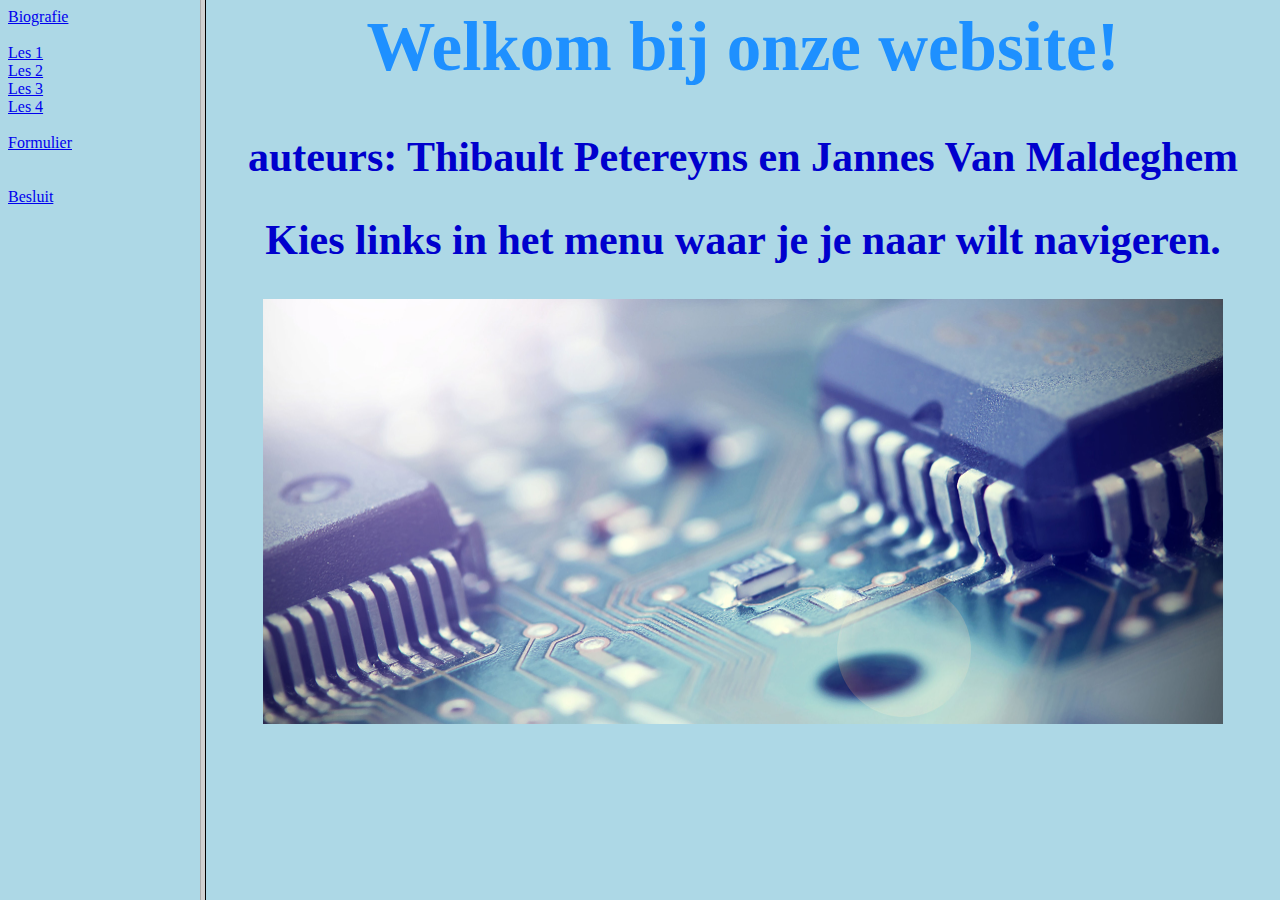
<file: index.htm>
<!DOCTYPE HTML PUBLIC "-//W3C//DTD HTML 4.01 Transitional//EN">


<html>
<head> 
<link rel=stylesheet href="stijl.css" type="text/css">
</head>
<frameset cols = " 200 , * " >
<frame name = "links" src="menu.htm">
<frame name = "rechts" src="uitleg.htm">
</frameset>

</html>
</file>
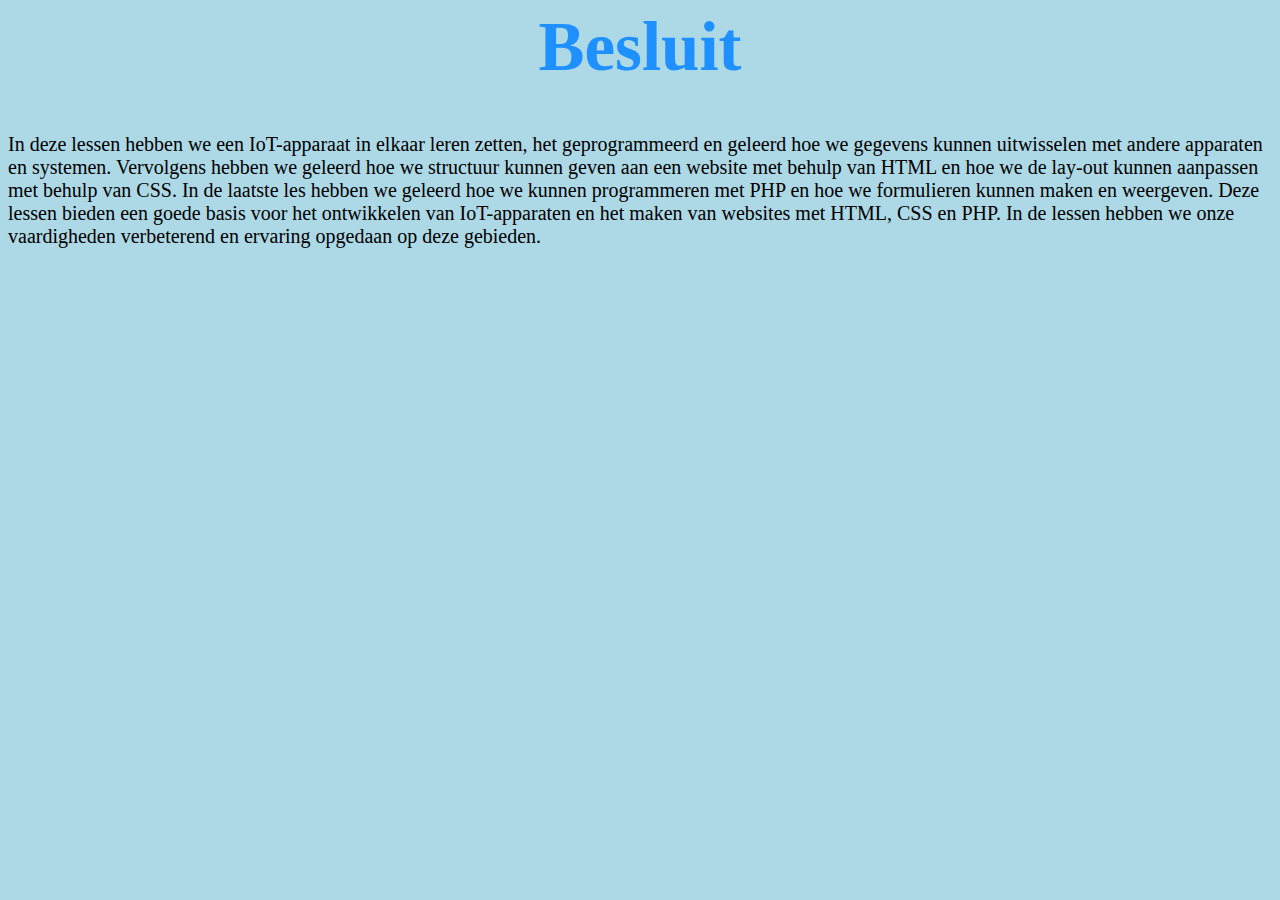
<file: besluit.htm>
<!DOCTYPE HTML PUBLIC "-//W3C//DTD HTML 4.01 Transitional//EN">

<html>
<head>
<title>Besluit</title>
<link rel=stylesheet href="stijl.css" type="text/css">
</head>
<h1>Besluit</h1>
<p>In deze lessen hebben we een IoT-apparaat in elkaar leren zetten, het geprogrammeerd en geleerd hoe we gegevens kunnen uitwisselen met andere apparaten en systemen. Vervolgens hebben we geleerd hoe we structuur kunnen geven aan een website met behulp van HTML en hoe we de lay-out kunnen aanpassen met behulp van CSS. In de laatste les hebben we geleerd hoe we kunnen programmeren met PHP en hoe we formulieren kunnen maken en weergeven.

Deze lessen bieden een goede basis voor het ontwikkelen van IoT-apparaten en het maken van websites met HTML, CSS en PHP. In de lessen hebben we onze vaardigheden verbeterend en ervaring opgedaan op deze gebieden.</p>
<body>

</body>
</html>
</file>
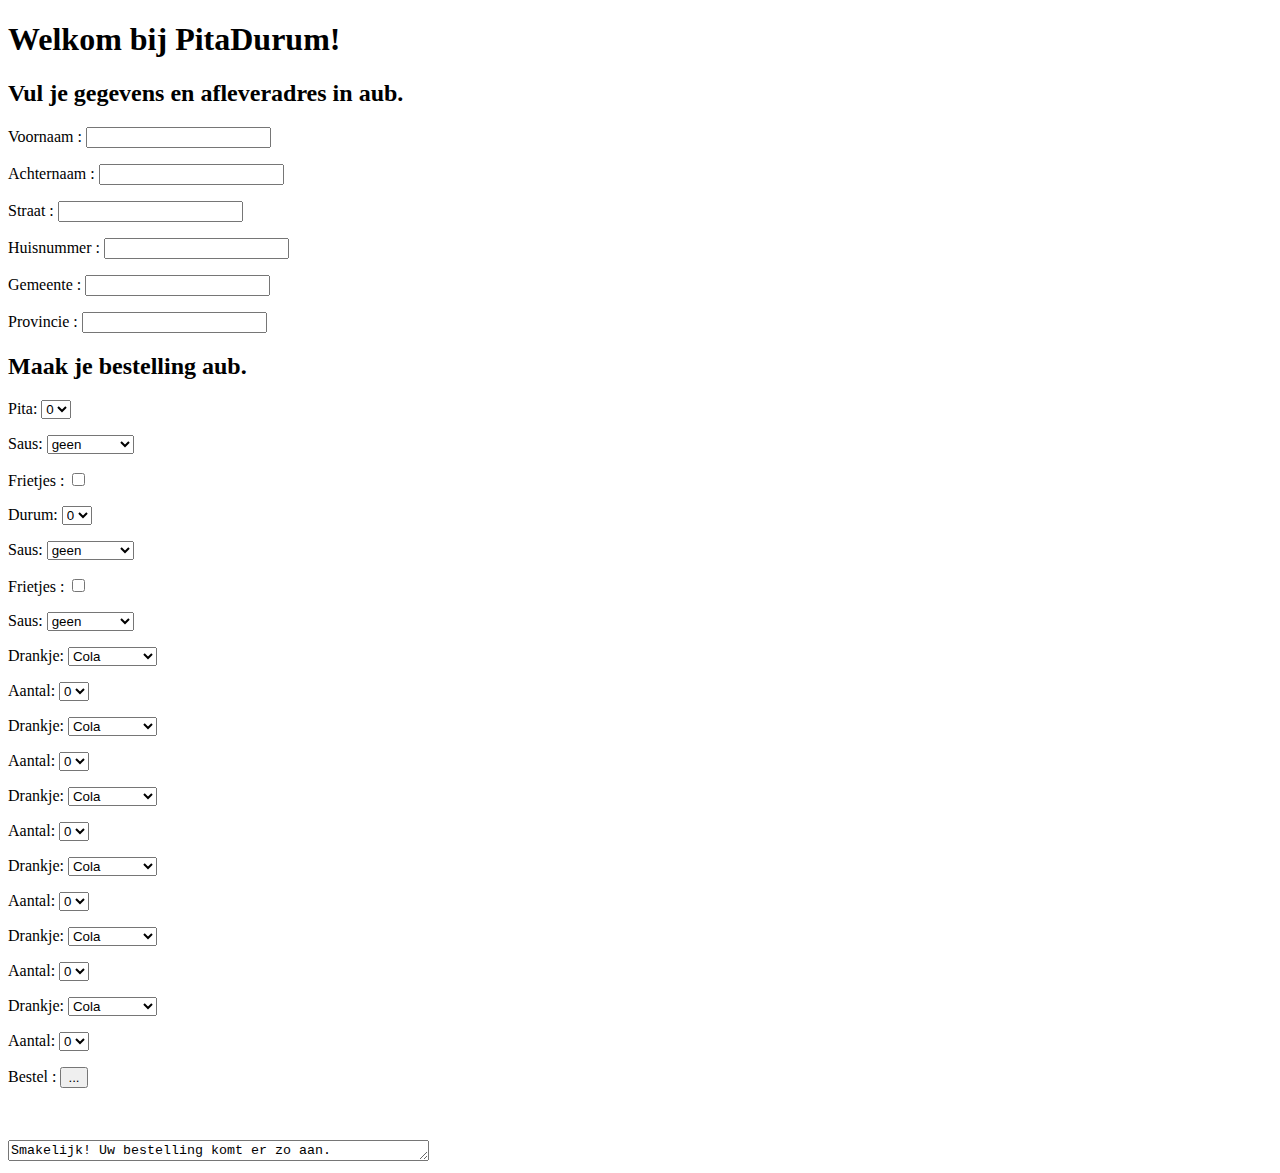
<file: bestelling.htm>
<!DOCTYPE html>
<html>

	<head>
		<title>Formulieren post</title>
	</head>
	
	<body>
		<h1>Welkom bij PitaDurum!</h1>
		<form action="bestelling.php" method="post" >
			<h2>Vul je gegevens en afleveradres in aub.</h2>
      		<p>Voornaam : <input type="text" name="voornaam" /></p>
      		<p>Achternaam : <input type="text" name="achternaam"  /></p>
			<p>Straat : <input type="text" name="straat" /></p>
			<p>Huisnummer : <input type="text" name="huisnummer" /></p>
			<p>Gemeente : <input type="text" name="Gemeente" /></p>
			<p>Provincie : <input type="text" name="provincie" /></p>
			
			<h2>Maak je bestelling aub.</h2>
			<p>Pita: <select name="Pita"> </p>
			<option>0</option>
			<option>1</option>
			<option>2</option>
			<option>3</option>
			<option>4</option>
			<option>5</option>
			<option>6</option>
			<option>7</option>
			<option>8</option>
			<option>9</option>
			</select>
			<p>Saus: <select name="sauspita"> </p>
			<option>geen</option>
			<option>looksaus</option>
			<option>mayonaise</option>
			<option>ketchup</option>
			<option>joppiesaus</option>
			</select>
			<p>Frietjes : <input type="checkbox" name="frietjespita" /></p>
			<p>Durum: <select name="durum"> </p>
			<option>0</option>
			<option>1</option>
			<option>2</option>
			<option>3</option>
			<option>4</option>
			<option>5</option>
			<option>6</option>
			<option>7</option>
			<option>8</option>
			<option>9</option>
			</select>
			<p>Saus: <select name="sausdurum"> </p>
			<option>geen</option>
			<option>looksaus</option>
			<option>mayonaise</option>
			<option>ketchup</option>
			<option>joppiesaus</option>
			</select>
			<p>Frietjes : <input type="checkbox" name="frietjespita" /></p>
			<p>Saus: <select name="Sauspita"> </p>
			<option>geen</option>
			<option>looksaus</option>
			<option>mayonaise</option>
			<option>ketchup</option>
			<option>joppiesaus</option>
			</select>
			<p>Drankje: <select name="drankje 1"> </p>
			<option>Cola</option>
			<option>Cola zero</option>
			<option>Fanta</option>
			<option>Ice tea</option>
			<option>Plat water</option>
			<option>Spuitwater</option>
			<option>Bier</option>
			<option>Chocomelk</option>
			<option>Fristi</option>
			</select>
			<p>Aantal: <select name="hvldrankje1"> </p>
			<option>0</option>
			<option>1</option>
			<option>2</option>
			<option>3</option>
			<option>4</option>
			<option>5</option>
			<option>6</option>
			<option>7</option>
			<option>8</option>
			<option>9</option>
			</select>
			<p>Drankje: <select name="drankje 2"> </p>
			<option>Cola</option>
			<option>Cola zero</option>
			<option>Fanta</option>
			<option>Ice tea</option>
			<option>Plat water</option>
			<option>Spuitwater</option>
			<option>Bier</option>
			<option>Chocomelk</option>
			<option>Fristi</option>
			</select>
			<p>Aantal: <select name="hvldrankje2"> </p>
			<option>0</option>
			<option>1</option>
			<option>2</option>
			<option>3</option>
			<option>4</option>
			<option>5</option>
			<option>6</option>
			<option>7</option>
			<option>8</option>
			<option>9</option>
			</select>
			<p>Drankje: <select name="drankje 3"> </p>
			<option>Cola</option>
			<option>Cola zero</option>
			<option>Fanta</option>
			<option>Ice tea</option>
			<option>Plat water</option>
			<option>Spuitwater</option>
			<option>Bier</option>
			<option>Chocomelk</option>
			<option>Fristi</option>
			</select>
			<p>Aantal: <select name="hvldrankje4"> </p>
			<option>0</option>
			<option>1</option>
			<option>2</option>
			<option>3</option>
			<option>4</option>
			<option>5</option>
			<option>6</option>
			<option>7</option>
			<option>8</option>
			<option>9</option>
			</select>
			<p>Drankje: <select name="drankje 5"> </p>
			<option>Cola</option>
			<option>Cola zero</option>
			<option>Fanta</option>
			<option>Ice tea</option>
			<option>Plat water</option>
			<option>Spuitwater</option>
			<option>Bier</option>
			<option>Chocomelk</option>
			<option>Fristi</option>
			</select>
			<p>Aantal: <select name="hvldrankje5"> </p>
			<option>0</option>
			<option>1</option>
			<option>2</option>
			<option>3</option>
			<option>4</option>
			<option>5</option>
			<option>6</option>
			<option>7</option>
			<option>8</option>
			<option>9</option>
			</select>
			<p>Drankje: <select name="drankje 6"> </p>
			<option>Cola</option>
			<option>Cola zero</option>
			<option>Fanta</option>
			<option>Ice tea</option>
			<option>Plat water</option>
			<option>Spuitwater</option>
			<option>Bier</option>
			<option>Chocomelk</option>
			<option>Fristi</option>
			</select>
			<p>Aantal: <select name="hvldrankje6"> </p>
			<option>0</option>
			<option>1</option>
			<option>2</option>
			<option>3</option>
			<option>4</option>
			<option>5</option>
			<option>6</option>
			<option>7</option>
			<option>8</option>
			<option>9</option>
			</select>
			<p>Drankje: <select name="drankje 7"> </p>
			<option>Cola</option>
			<option>Cola zero</option>
			<option>Fanta</option>
			<option>Ice tea</option>
			<option>Plat water</option>
			<option>Spuitwater</option>
			<option>Bier</option>
			<option>Chocomelk</option>
			<option>Fristi</option>
			</select>
			<p>Aantal: <select name="hvldrankje7"> </p>
			<option>0</option>
			<option>1</option>
			<option>2</option>
			<option>3</option>
			<option>4</option>
			<option>5</option>
			<option>6</option>
			<option>7</option>
			<option>8</option>
			<option>9</option>
			</select>
			</br>
			
			
			
			
			
			
			
			
			<p>Bestel : <input type="submit" value="..." /></p>
			</br></br>
			
			<textarea id="smakelijk" name="smakelijk" rows="1" cols="50">Smakelijk! Uw bestelling komt er zo aan.</textarea>
        
        </form>
		
				
		
	
	</body>	
	
</html>
</file>
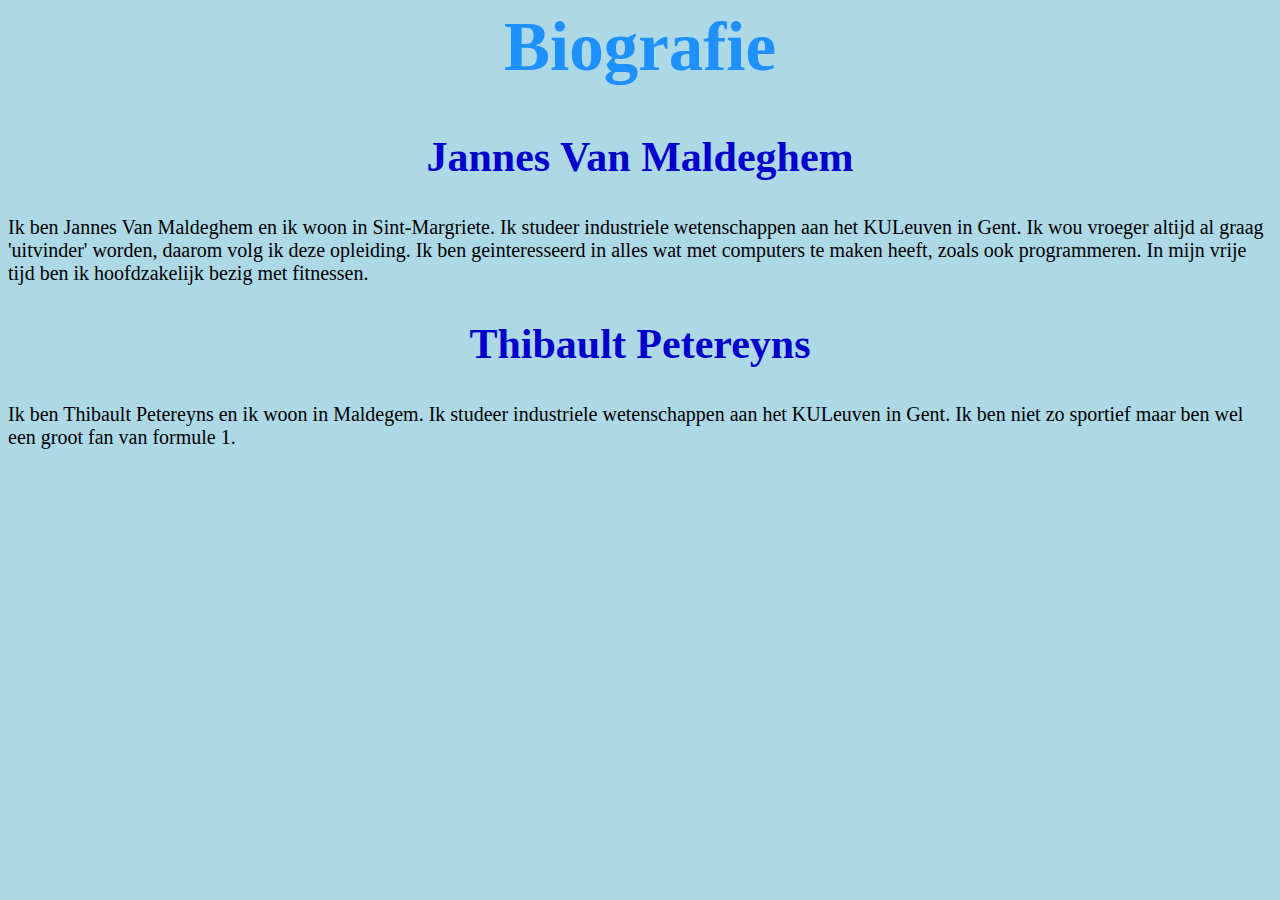
<file: biografie.htm>
<!DOCTYPE HTML PUBLIC "-//W3C//DTD HTML 4.01 Transitional//EN">

<html>
<head>
<title>biografie</title>
<link rel=stylesheet href="stijl.css" type="text/css">
</head>
<body>
<h1> Biografie
</h1>
<h2>
Jannes Van Maldeghem
</h2>
<p>Ik ben Jannes Van Maldeghem en ik woon in Sint-Margriete. Ik studeer industriele wetenschappen aan het KULeuven in Gent.
Ik wou vroeger altijd al graag 'uitvinder' worden, daarom volg ik deze opleiding. Ik ben geinteresseerd in alles wat met computers te maken heeft,
zoals ook programmeren. In mijn vrije tijd ben ik hoofdzakelijk bezig met fitnessen.</p>
<h2> Thibault Petereyns  
</h2>
<p>Ik ben Thibault Petereyns en ik woon in Maldegem. Ik studeer industriele wetenschappen aan het KULeuven in Gent.
		Ik ben niet zo sportief maar ben wel een groot fan van formule 1.</p>
</p>
</html>
</file>
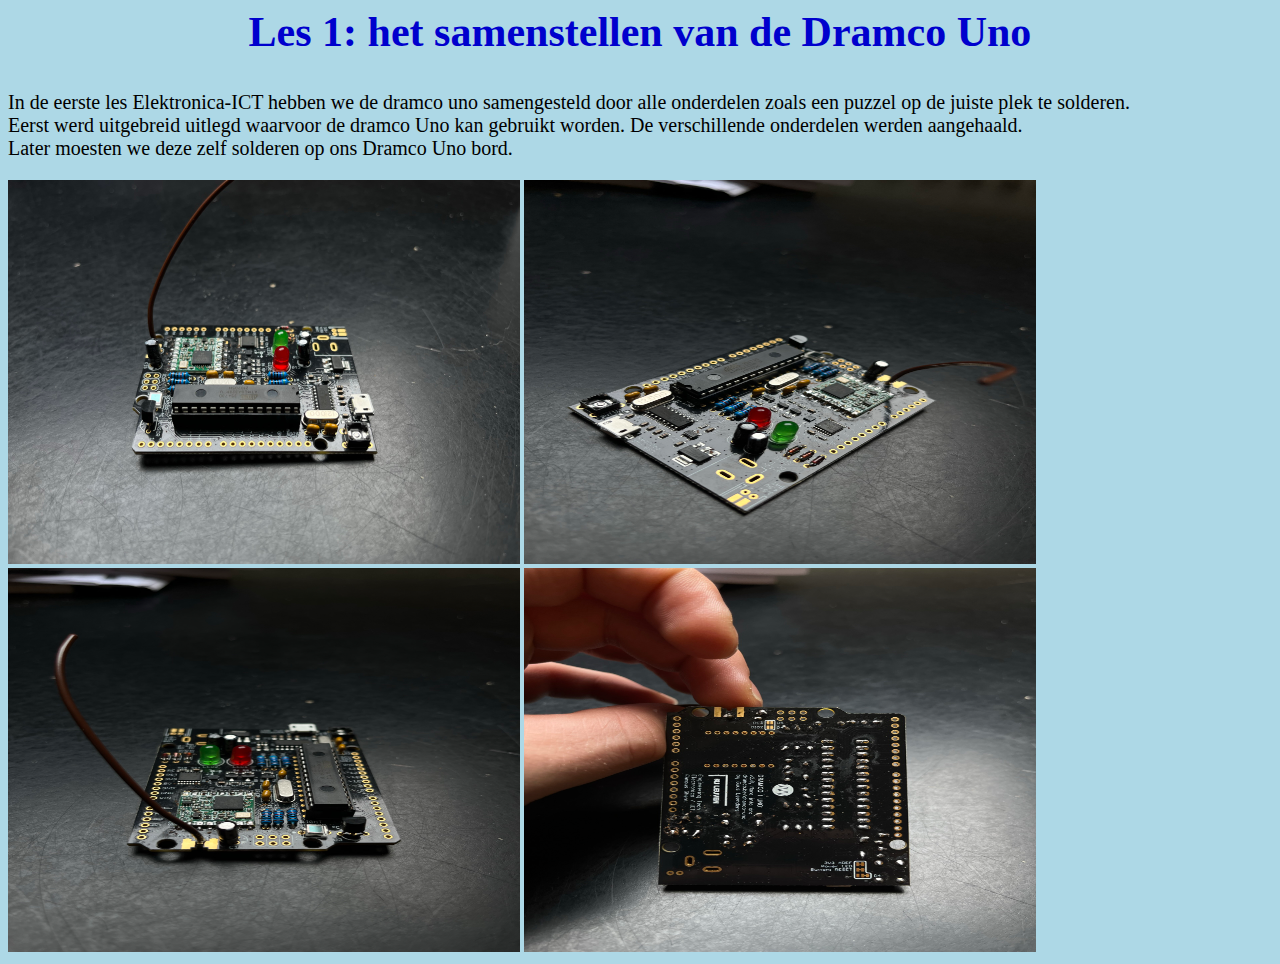
<file: tekst1.htm>
<!DOCTYPE HTML PUBLIC "-//W3C//DTD HTML 4.01 Transitional//EN">

<html>
<head>
<title>Les 1</title>
<link rel=stylesheet href="stijl.css" type="text/css">
</head>
<body>
<h2>
Les 1: het samenstellen van de Dramco Uno
</h2>
<p>
In de eerste les Elektronica-ICT hebben we de dramco 
uno samengesteld door alle onderdelen zoals een 
puzzel op de juiste plek te solderen. <br/> Eerst werd uitgebreid uitlegd
waarvoor de dramco Uno kan gebruikt worden. De verschillende onderdelen
werden aangehaald. <br/> Later moesten we deze zelf solderen op ons Dramco Uno bord.


</p>
<img alt="dramco1 " src="IMG_9748.jpeg" width="512" height="384">
<img alt="dramco2 " src="IMG_9749.jpeg" width="512" height="384">
<img alt="dramco3 " src="IMG_9750.jpeg" width="512" height="384">
<img alt="dramco4 " src="IMG_9751.jpeg" width="512" height="384">
		 

</body>
</html>
</file>
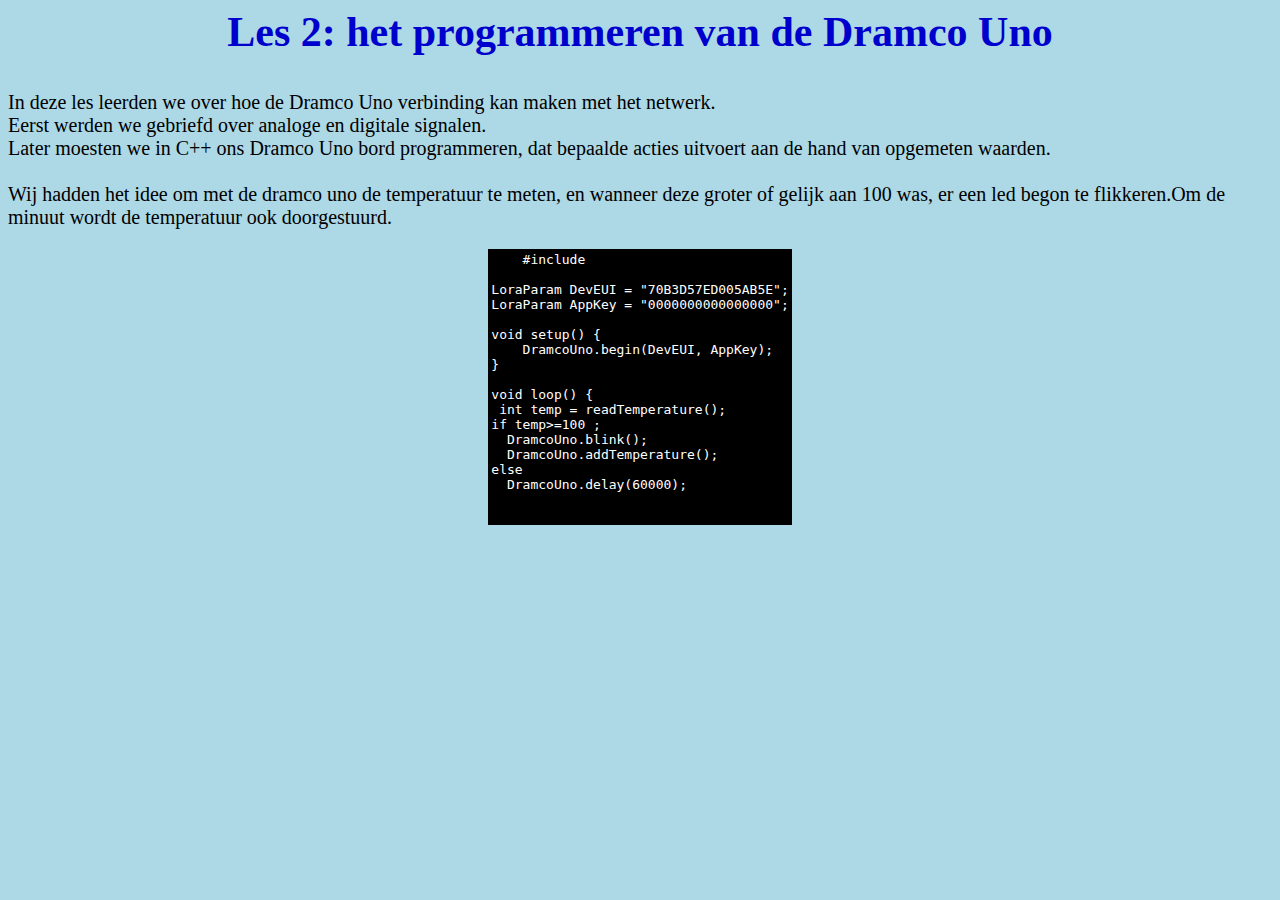
<file: tekst2.htm>
<!DOCTYPE HTML PUBLIC "-//W3C//DTD HTML 4.01 Transitional//EN">

<html>
<head>
<title>Les 2</title>
<link rel=stylesheet href="stijl.css" type="text/css">
</head>
<body>
<h2>
Les 2: het programmeren van de Dramco Uno
</h2>
<p>
In deze les leerden we over hoe de Dramco Uno verbinding kan maken met het netwerk. <br/> Eerst werden we gebriefd over analoge en digitale signalen. <br/>
Later moesten we in C++ ons Dramco Uno bord programmeren, dat bepaalde acties 
uitvoert aan de hand van opgemeten waarden.
 </br></br>
 Wij hadden het idee om met de dramco uno de temperatuur te meten, en wanneer deze groter of gelijk aan 100 was, er een led begon te flikkeren.Om de minuut wordt de temperatuur ook doorgestuurd.
</p>
<pre>
    #include <Dramco-UNO.h>

LoraParam DevEUI = "70B3D57ED005AB5E";
LoraParam AppKey = "0000000000000000";

void setup() {
    DramcoUno.begin(DevEUI, AppKey);
}

void loop() {
 int temp = readTemperature();
if temp>=100 ;
  DramcoUno.blink();
  DramcoUno.addTemperature();
else 
  DramcoUno.delay(60000);
 
		</pre>
</body>
</html>
</file>
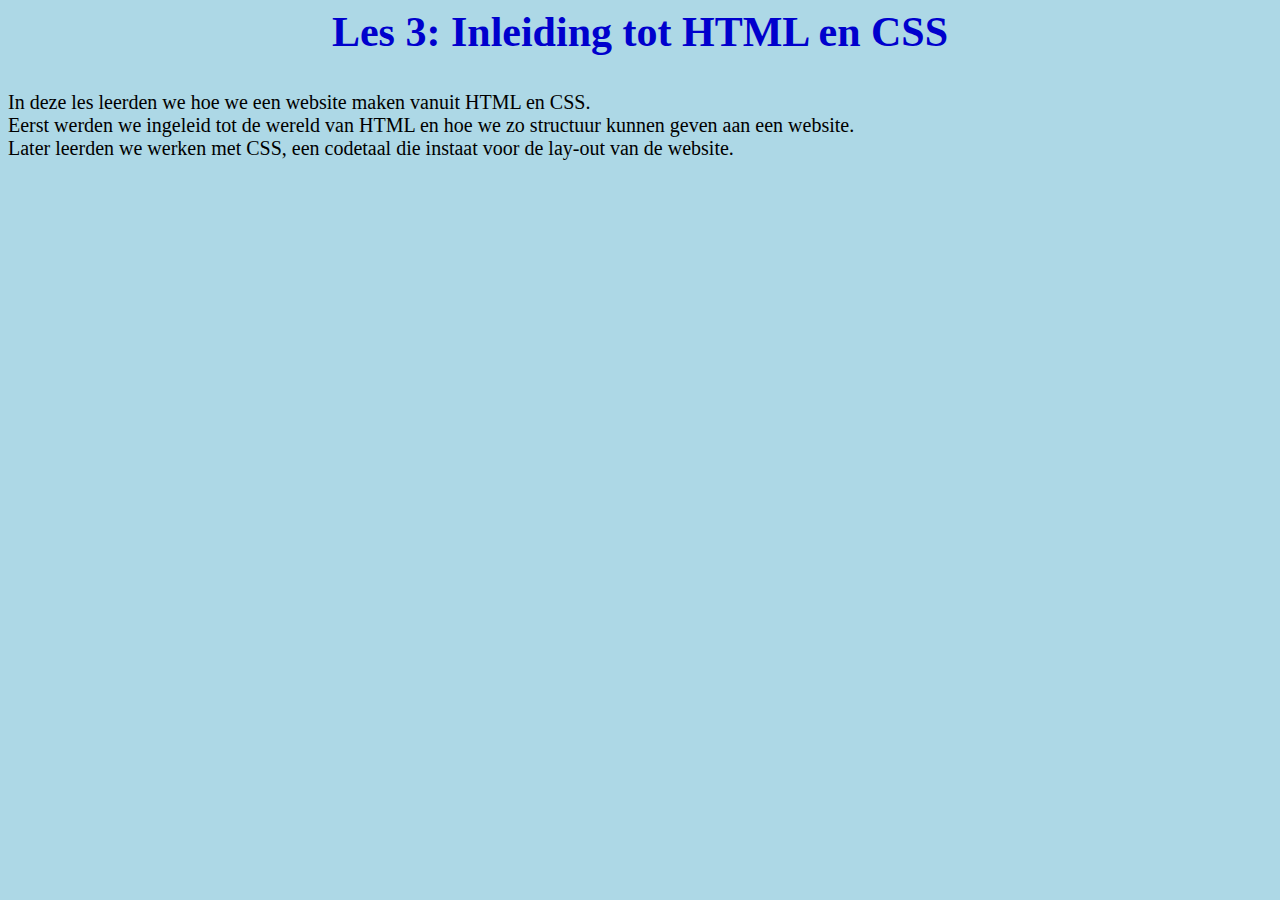
<file: tekst3.htm>
<!DOCTYPE HTML PUBLIC "-//W3C//DTD HTML 4.01 Transitional//EN">

<html>
<head>
<title>Les 3</title>
<link rel=stylesheet href="stijl.css" type="text/css">
</head>
<body>
<h2>
Les 3: Inleiding tot HTML en CSS
</h2>
<p>
In deze les leerden we hoe we een website maken vanuit HTML en CSS. <br/> 
Eerst werden we ingeleid tot de wereld van HTML en hoe we zo structuur kunnen geven aan 
een website. <br/>
Later leerden we werken met CSS, een codetaal die instaat voor de lay-out van de website. </br></br>
</p>
</body>
</html>
</file>
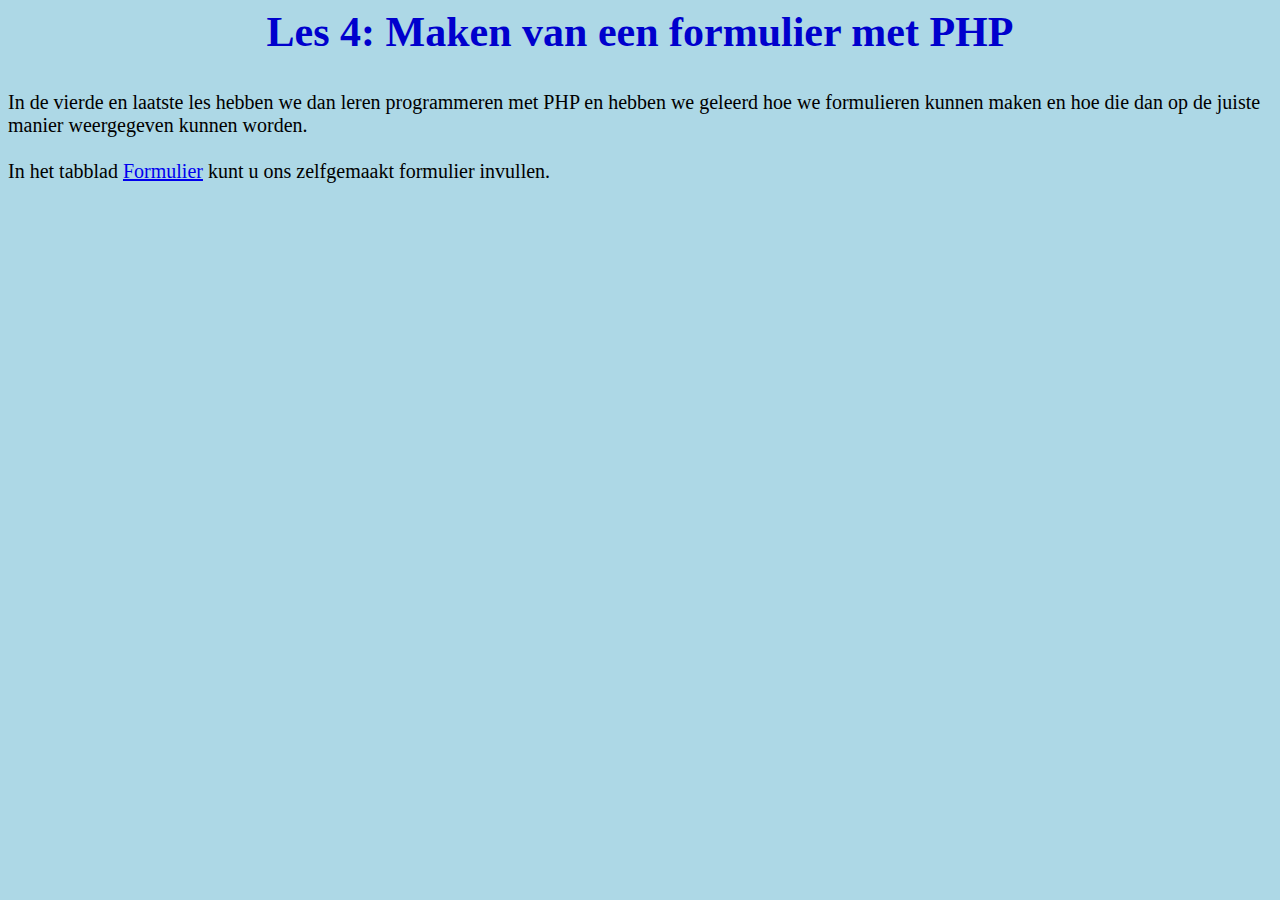
<file: tekst4.htm>
<!DOCTYPE HTML PUBLIC "-//W3C//DTD HTML 4.01 Transitional//EN">

<html>
<head>
<title>Les 4</title>
<link rel=stylesheet href="stijl.css" type="text/css">
</head>
<body>
<h2>
Les 4: Maken van een formulier met PHP
</h2>
<p>In de vierde en laatste les hebben we dan leren programmeren met PHP en hebben we geleerd hoe we formulieren 
kunnen maken en hoe die dan op de juiste manier weergegeven kunnen worden.</br></br>
In het tabblad <a href="bestelling.htm">Formulier</a> kunt u ons zelfgemaakt formulier invullen.

</p>
</body>
</html>
</file>
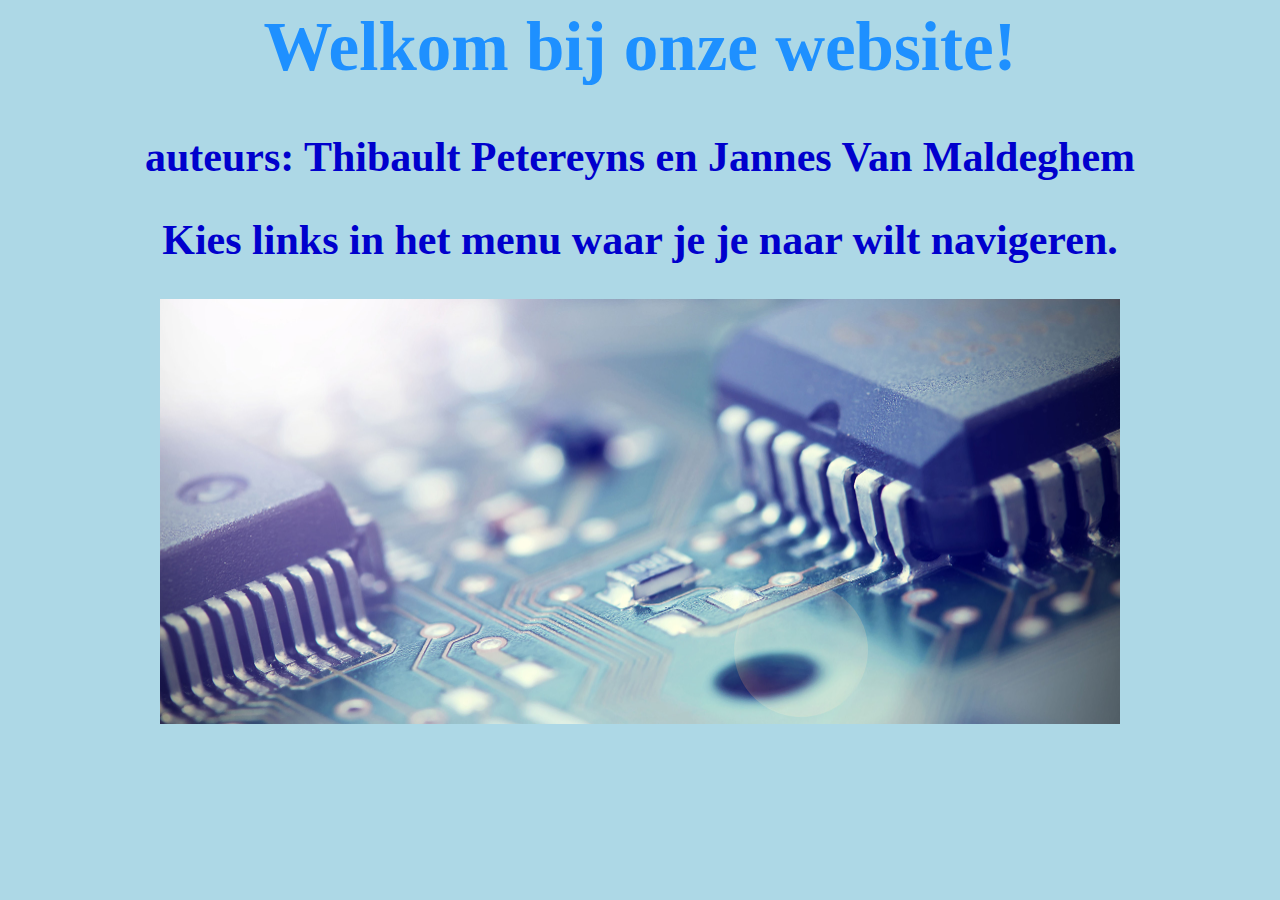
<file: uitleg.htm>
<!DOCTYPE HTML PUBLIC "-//W3C//DTD HTML 4.01 Transitional//EN">

<html>

<head>
<title>Uitleg</title>
<link rel=stylesheet href="stijl.css" type="text/css">
</head>

<body>

<h1>Welkom bij onze website!</h1>
<h2>auteurs: Thibault Petereyns en Jannes Van Maldeghem </h2>
<h2>Kies links in het menu waar je je naar wilt navigeren.</h2>
<img alt="ict " src="ict.jpg" width="960" height="425" class="center1">


</body>
</html>
</file>
<file: stijl.css>
body {background-color: lightblue;}
.center1 {
  
  display: block;
  margin-left: auto;
  margin-right: auto;
	}
pre {
	position: relative; left: 38%;
	border-width:fit-content;
	color:white;
	border-style:solid;
	border-color:black;
	background-color: black;
	width: fit-content;
    
  }

h1 {
  color: #1E90FF ;
  text-align: center;
  font-size: 69;
}

h2 {
  color: #0000CD ;
  text-align: center;
  font-size: 42;
}

p {
  font-family: verdana;
  font-size: 20px;
}
</file>
